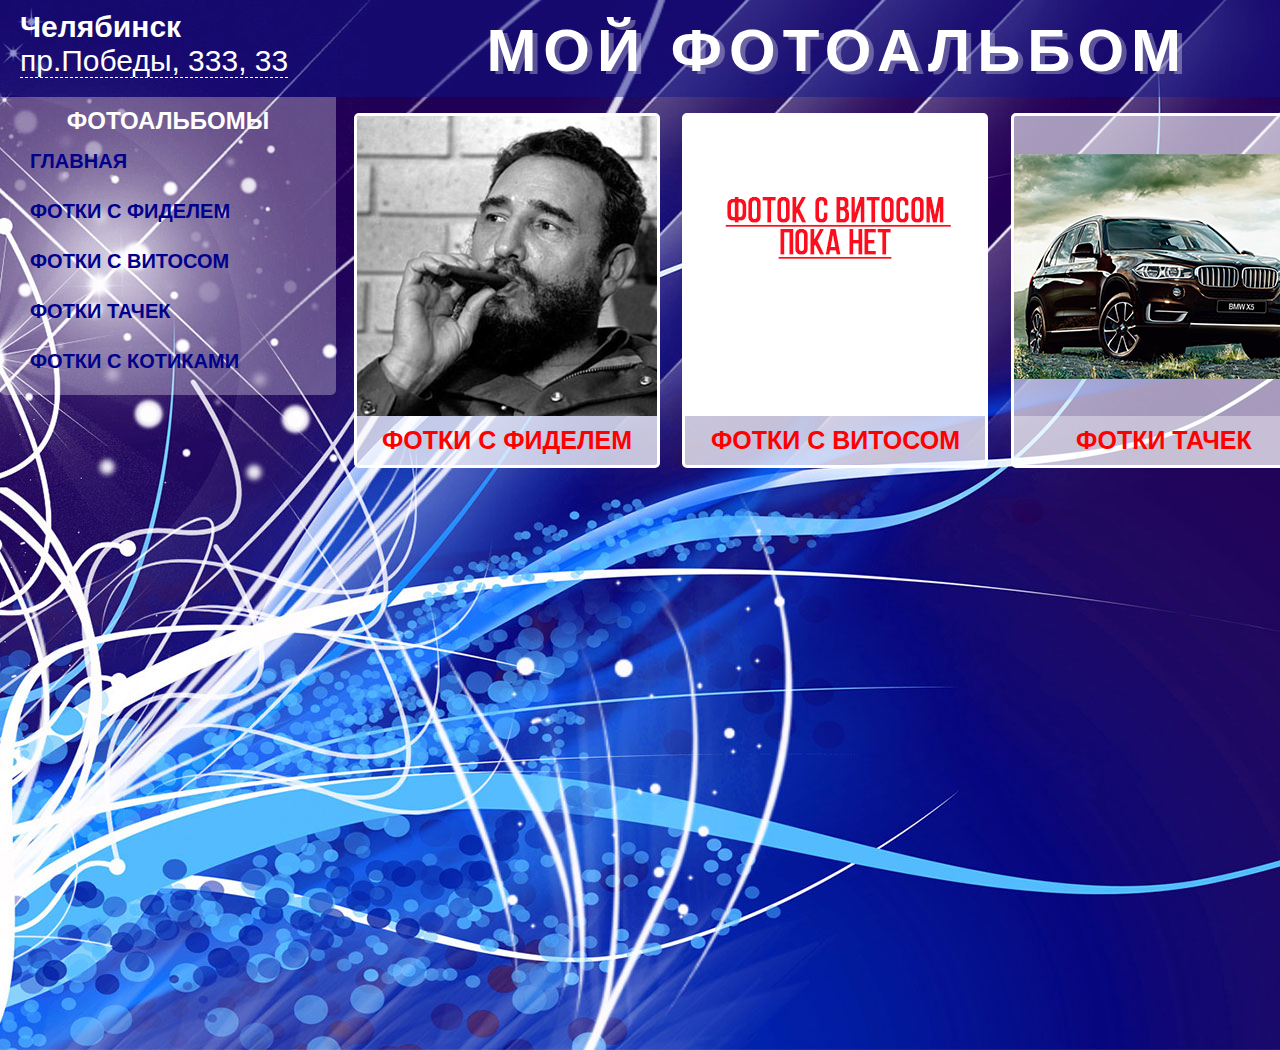
<file: 6/index.html>
<!DOCTYPE html>
<html>
    <head>
        <link rel="stylesheet" href="css/style.css">
        <link rel="stylesheet" href="css/fonts.css">
        <title></title>        
    </head>
    <body>
         <header>
          <div class="top_line">
             <div class="address">
                <strong>Челябинск</strong>
                <a href="#">пр.Победы, 333, 33</a>                 
             </div> 
             <div class="title">
                 <h1>Мой фотоальбом</h1>
             </div> 
             <div class="phone">
                 <strong>7 905 835 35 35</strong>
             </div>
          </div> 
         <section>
             <nav class="menu">
                 <ul>
                     <h2>Фотоальбомы</h2>
                     <li><a href="../6/index.html">Главная</a></li>
                     <li><a href="../6/album_fidel.html">Фотки с Фиделем</a></li>
                     <li><a href="../6/album_vitus.html">Фотки с Витосом</a></li>
                     <li><a href="../6/album_cars.html">Фотки тачек</a></li>
                     <li><a href="../6/album_cats.html">Фотки с котиками</a></li>
                 </ul>
             </nav>
             <div class="albums">
                <ul>
                    <li>
                       <a href="../6/album_fidel.html">
                        <div class="album">
                            <img src="../6/image/Fidel/Fidel_1.jpg" alt="Фидель">
                        </div>
                        <h4>Фотки с Фиделем</h4>
                        </a>
                    </li>
                    <li>
                       <a href="../6/album_vitus.html">
                        <div class="album">
                            <img src="../6/image/Vitus/Vitus_none.png" alt="пусто">
                        </div>
                        <h4>Фотки с Витосом</h4>
                       </a>
                    </li>
                    <li>
                      <a href="../6/album_cars.html">
                        <div class="album">
                            <img src="../6/image/Car/BMW_X5.png" alt="Бэха">
                        </div>
                        <h4>Фотки тачек</h4>
                      </a>
                    </li>
                    <li>
                      <a href="../6/album_cats.html">
                        <div class="album">
                            <img src="../6/image/Cats/Kitten.png" alt="Котятки">
                        </div>
                        <h4>Фотки с котиками</h4>
                      </a>
                    </li>
                </ul>
             </div>
         </section>                        
          
         </header>

    </body>
</html>
</file>
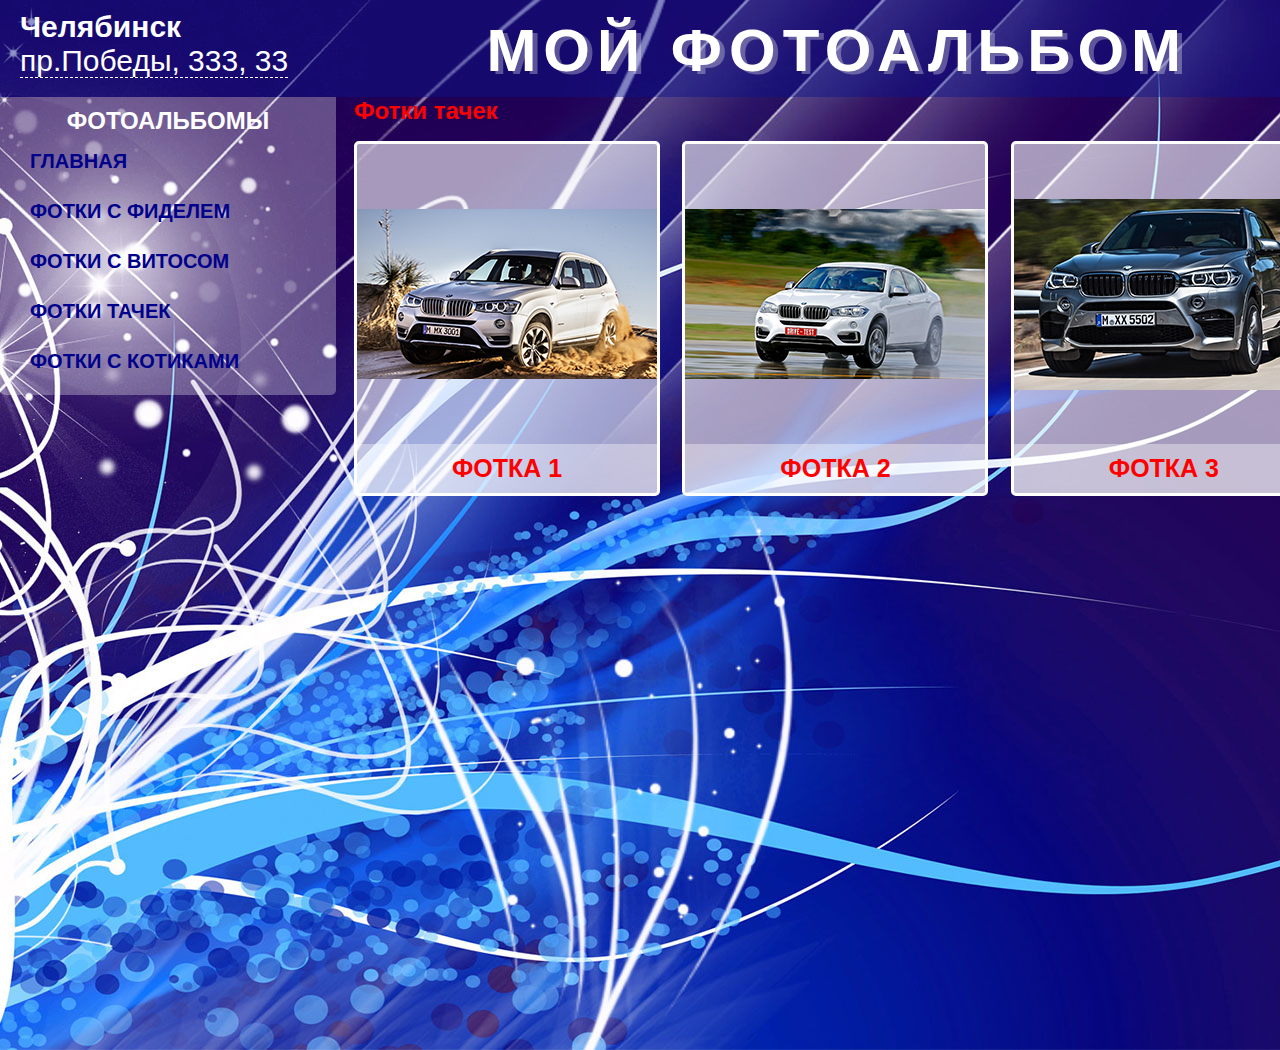
<file: 6/album_cars.html>
<!DOCTYPE html>
<html>
    <head>
        <link rel="stylesheet" href="css/style_album.css">
        <link rel="stylesheet" href="css/fonts.css">
        <title></title>        
    </head>
    <body>
         <header>
          <div class="top_line">
             <div class="address">
                <strong>Челябинск</strong>
                <a href="#">пр.Победы, 333, 33</a>                 
             </div> 
             <div class="title">
                 <h1>Мой фотоальбом</h1>
             </div> 
             <div class="phone">
                 <strong>7 905 835 35 35</strong>
             </div>
          </div> 
         <section>
             <nav class="menu">
                 <ul>
                     <h2>Фотоальбомы</h2>
                     <li><a href="../6/index.html">Главная</a></li>
                     <li><a href="../6/album_fidel.html">Фотки с Фиделем</a></li>
                     <li><a href="../6/album_vitus.html">Фотки с Витосом</a></li>
                     <li><a href="../6/album_cars.html">Фотки тачек</a></li>
                     <li><a href="../6/album_cats.html">Фотки с котиками</a></li>
                 </ul>
             </nav>
             <div class="albums">
               <div class="album_name">
                   <h2>Фотки тачек</h2>
               </div>
                <ul>
                    <li>
                       <a href="">
                        <div class="album">
                            <img src="../6/image/Car/BMW_2.png" alt="Бэха">
                        </div>
                        <h4>Фотка 1</h4>
                        </a>
                    </li>
                    <li>
                       <a href="">
                        <div class="album">
                            <img src="../6/image/Car/BMW_3.png" alt="Еще одна бэха">
                        </div>
                        <h4>Фотка 2</h4>
                       </a>
                    </li>
                    <li>
                      <a href="">
                        <div class="album">
                            <img src="../6/image/Car/BMW_4.png" alt="И ещё одна">
                        </div>
                        <h4>Фотка 3</h4>
                      </a>
                    </li>
                </ul>
             </div>
         </section>                        
          
         </header>

    </body>
</html>
</file>
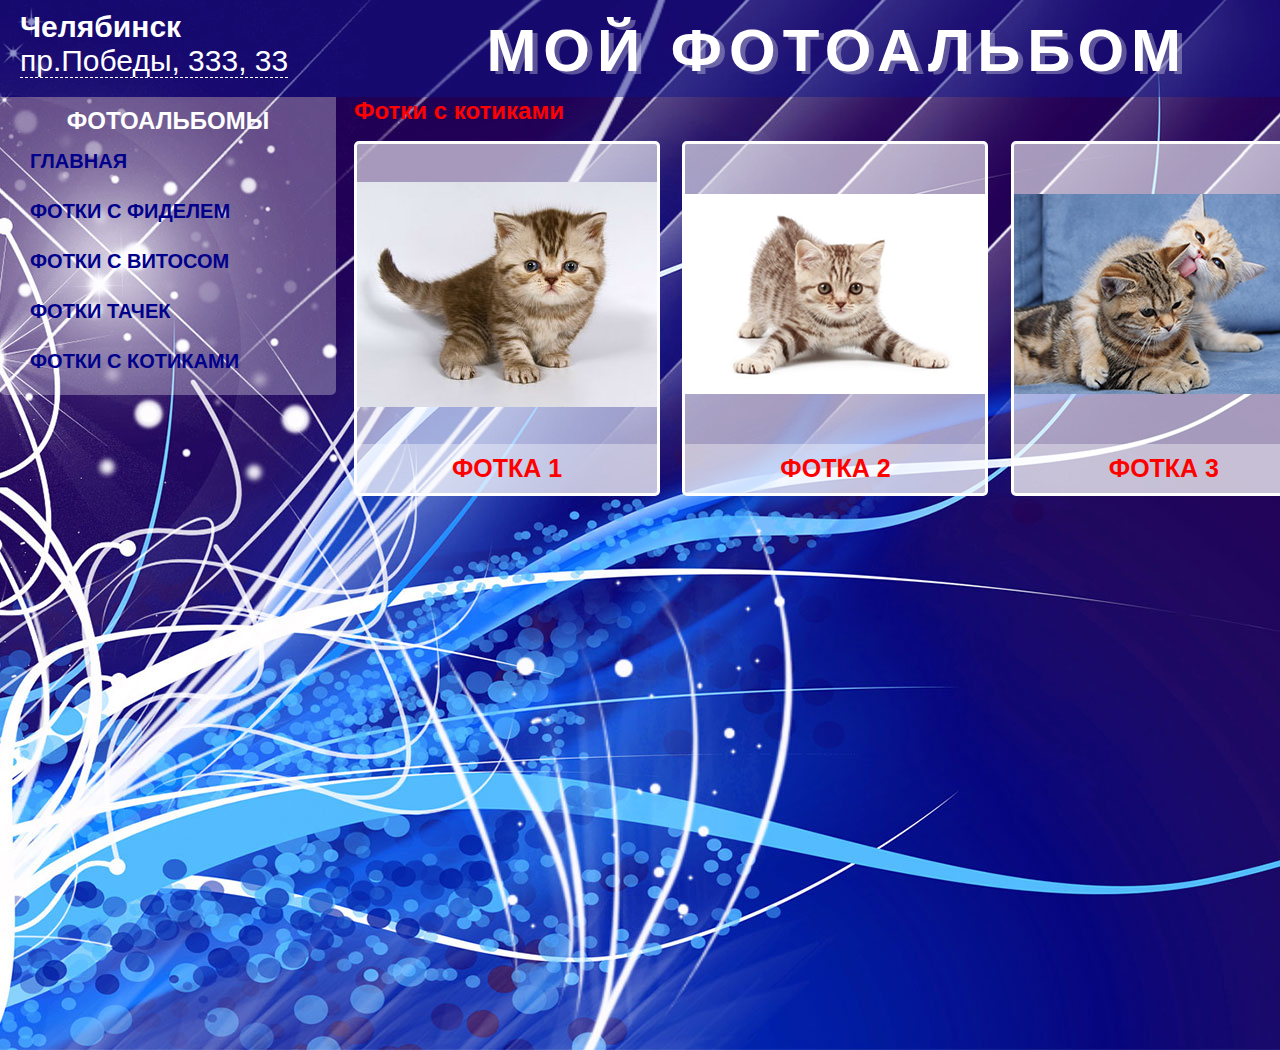
<file: 6/album_cats.html>
<!DOCTYPE html>
<html>
    <head>
        <link rel="stylesheet" href="css/style_album.css">
        <link rel="stylesheet" href="css/fonts.css">
        <title></title>        
    </head>
    <body>
         <header>
          <div class="top_line">
             <div class="address">
                <strong>Челябинск</strong>
                <a href="#">пр.Победы, 333, 33</a>                 
             </div> 
             <div class="title">
                 <h1>Мой фотоальбом</h1>
             </div> 
             <div class="phone">
                 <strong>7 905 835 35 35</strong>
             </div>
          </div> 
         <section>
             <nav class="menu">
                 <ul>
                     <h2>Фотоальбомы</h2>
                     <li><a href="../6/index.html">Главная</a></li>
                     <li><a href="../6/album_fidel.html">Фотки с Фиделем</a></li>
                     <li><a href="../6/album_vitus.html">Фотки с Витосом</a></li>
                     <li><a href="../6/album_cars.html">Фотки тачек</a></li>
                     <li><a href="../6/album_cats.html">Фотки с котиками</a></li>
                 </ul>
             </nav>
             <div class="albums">
               <div class="album_name">
                   <h2>Фотки с котиками</h2>
               </div>
                <ul>
                    <li>
                       <a href="">
                        <div class="album">
                            <img src="../6/image/Cats/Kitten_2.png" alt="Котеги">
                        </div>
                        <h4>Фотка 1</h4>
                        </a>
                    </li>
                    <li>
                       <a href="">
                        <div class="album">
                            <img src="../6/image/Cats/Kitten_3.png" alt="Котеги">
                        </div>
                        <h4>Фотка 2</h4>
                       </a>
                    </li>
                    <li>
                      <a href="">
                        <div class="album">
                            <img src="../6/image/Cats/Kitten_4.png" alt="Котеги">
                        </div>
                        <h4>Фотка 3</h4>
                      </a>
                    </li>
                    <li>
                      <a href="">
                        <div class="album">
                            <img src="../6/image/Cats/Kitten_5.png" alt="Котеги">
                        </div>
                        <h4>Фотка 4</h4>
                      </a>
                    </li>
                </ul>
             </div>
         </section>                        
          
         </header>

    </body>
</html>
</file>
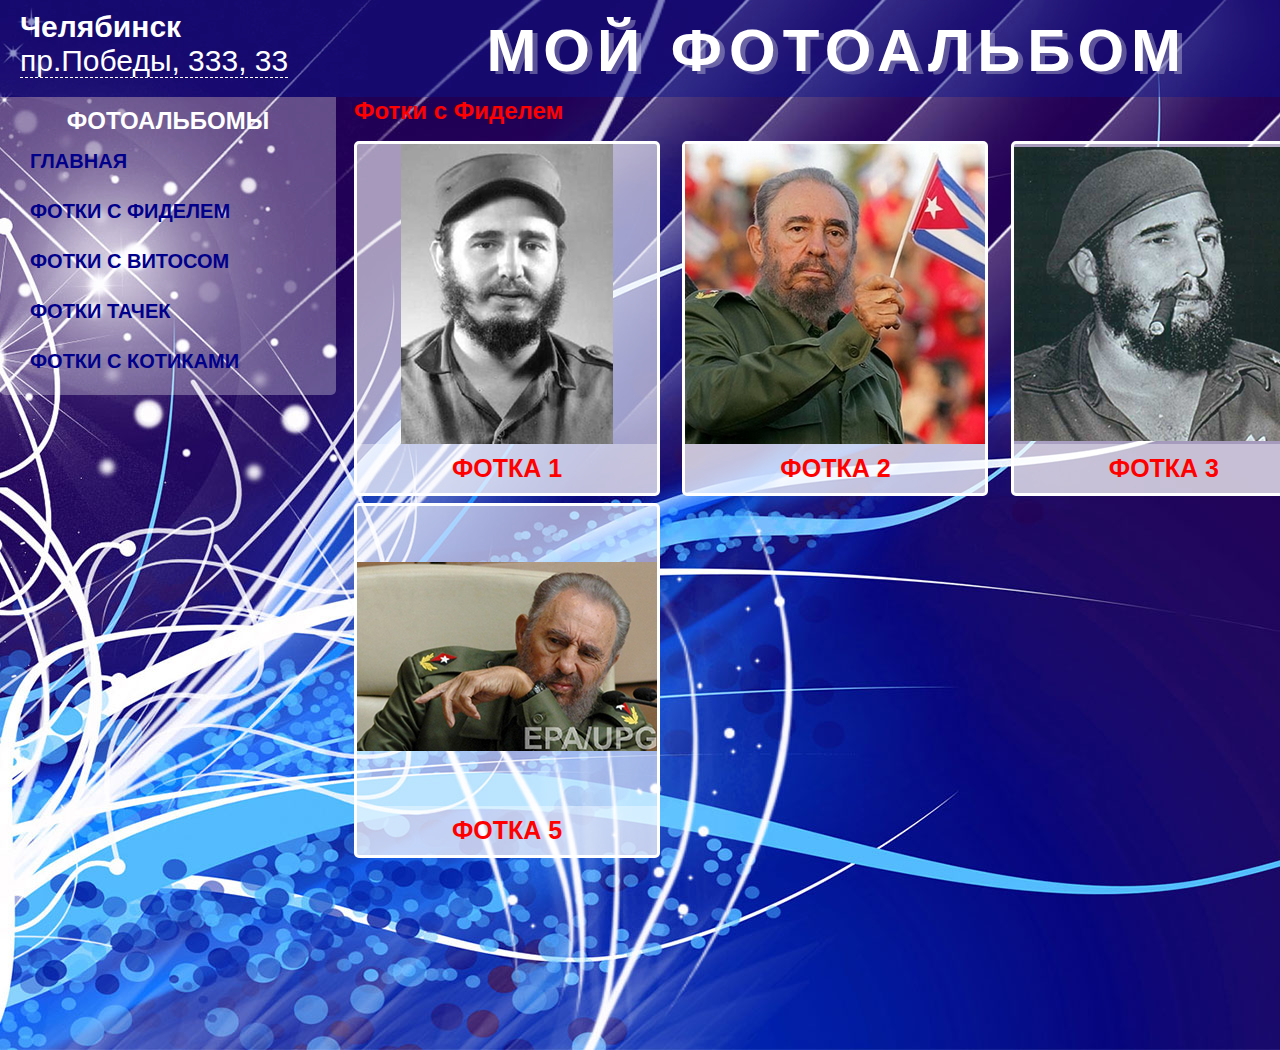
<file: 6/album_fidel.html>
<!DOCTYPE html>
<html>
    <head>
        <link rel="stylesheet" href="css/style_album.css">
        <link rel="stylesheet" href="css/fonts.css">
        <title></title>        
    </head>
    <body>
         <header>
          <div class="top_line">
             <div class="address">
                <strong>Челябинск</strong>
                <a href="#">пр.Победы, 333, 33</a>                 
             </div> 
             <div class="title">
                 <h1>Мой фотоальбом</h1>
             </div> 
             <div class="phone">
                 <strong>7 905 835 35 35</strong>
             </div>
          </div> 
         <section>
             <nav class="menu">
                 <ul>
                     <h2>Фотоальбомы</h2>
                     <li><a href="../6/index.html">Главная</a></li>
                     <li><a href="../6/album_fidel.html">Фотки с Фиделем</a></li>
                     <li><a href="../6/album_vitus.html">Фотки с Витосом</a></li>
                     <li><a href="../6/album_cars.html">Фотки тачек</a></li>
                     <li><a href="../6/album_cats.html">Фотки с котиками</a></li>
                 </ul>
             </nav>
             <div class="albums">
               <div class="album_name">
                   <h2>Фотки с Фиделем</h2>
               </div>
                <ul>
                    <li>
                       <a href="../6/album_fidel_foto_1.html">
                        <div class="album">
                            <img src="../6/image/Fidel/Fidel_2.png" alt="Фидель в молодости">
                        </div>
                        <h4>Фотка 1</h4>
                        </a>
                    </li>
                    <li>
                       <a href="../6/album_fidel_foto_2.html">
                        <div class="album">
                            <img src="../6/image/Fidel/Fidel_3.jpg" alt="Фидель флагом машет">
                        </div>
                        <h4>Фотка 2</h4>
                       </a>
                    </li>
                    <li>
                      <a href="../6/album_fidel_foto_3.html">
                        <div class="album">
                            <img src="../6/image/Fidel/Fidel_4.png" alt="Фидель с сигарой">
                        </div>
                        <h4>Фотка 3</h4>
                      </a>
                    </li>
                    <li>
                      <a href="../6/album_fidel_foto_4.html">
                        <div class="album">
                            <img src="../6/image/Fidel/Fidel_5.png" alt="Фидель учит уму-разуму">
                        </div>
                        <h4>Фотка 4</h4>
                      </a>
                    </li>
                    <li>
                      <a href="../6/album_fidel_foto_5.html">
                        <div class="album">
                            <img src="../6/image/Fidel/Fidel_6.png" alt="Фиделя закалебали">
                        </div>
                        <h4>Фотка 5</h4>
                      </a>
                    </li>
                </ul>
             </div>
         </section>                        
          
         </header>

    </body>
</html>
</file>
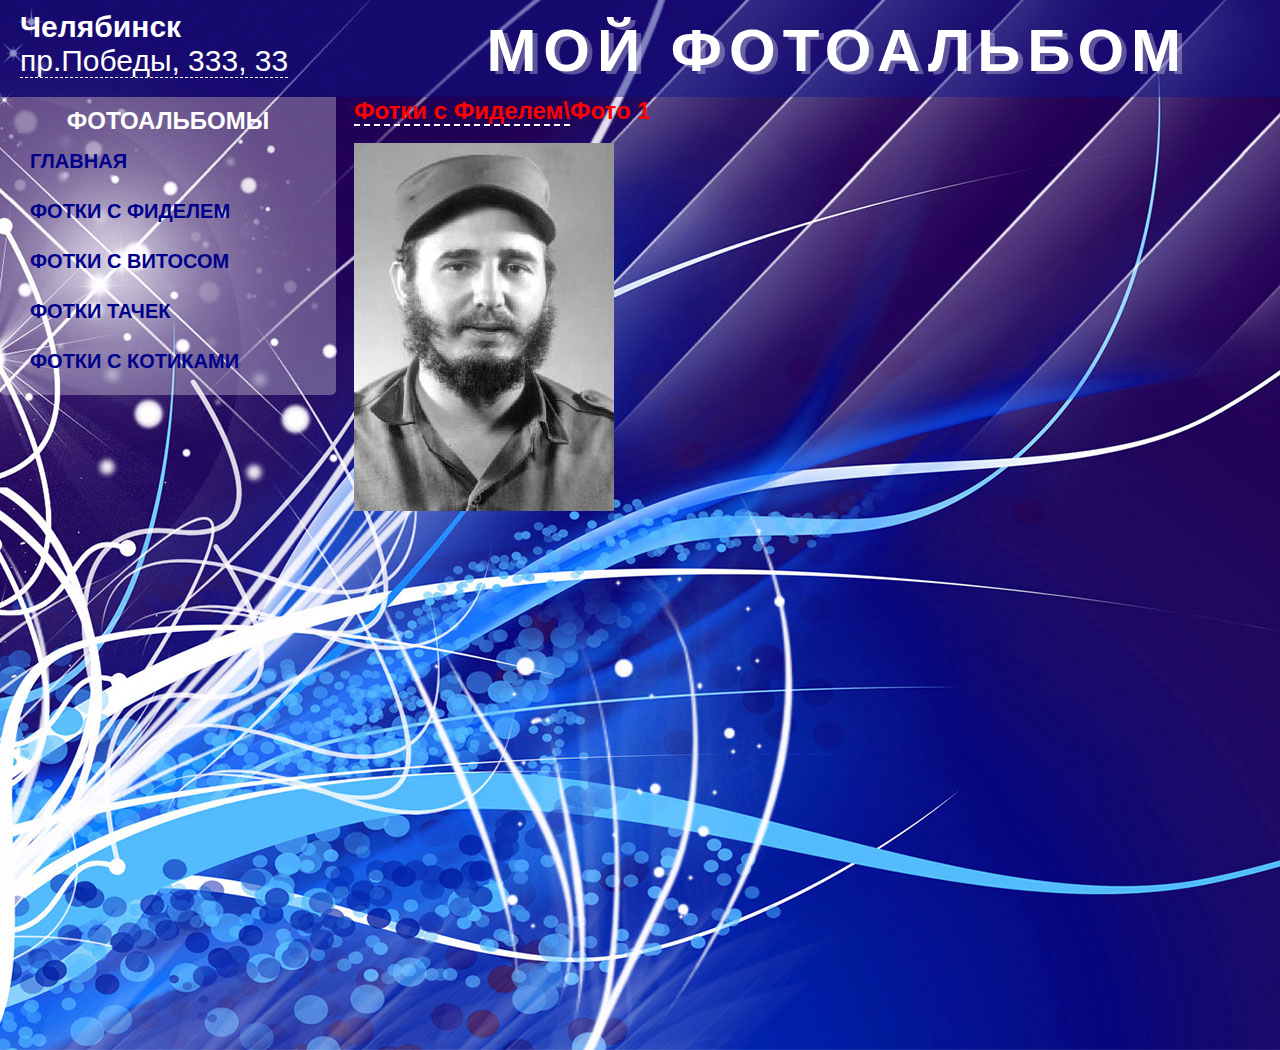
<file: 6/album_fidel_foto_1.html>
<!DOCTYPE html>
<html>
    <head>
        <link rel="stylesheet" href="css/style_photo.css">
        <link rel="stylesheet" href="css/fonts.css">
        <title></title>        
    </head>
    <body>
         <header>
          <div class="top_line">
             <div class="address">
                <strong>Челябинск</strong>
                <a href="#">пр.Победы, 333, 33</a>                 
             </div> 
             <div class="title">
                 <h1>Мой фотоальбом</h1>
             </div> 
             <div class="phone">
                 <strong>7 905 835 35 35</strong>
             </div>
          </div> 
         <section>
             <nav class="menu">
                 <ul>
                     <h2>Фотоальбомы</h2>
                     <li><a href="../6/index.html">Главная</a></li>
                     <li><a href="../6/album_fidel.html">Фотки с Фиделем</a></li>
                     <li><a href="../6/album_vitus.html">Фотки с Витосом</a></li>
                     <li><a href="../6/album_cars.html">Фотки тачек</a></li>
                     <li><a href="../6/album_cats.html">Фотки с котиками</a></li>
                 </ul>
             </nav>
             <div class="photo">
               <div class="photo_name">
                   <h2><a href="../6/album_fidel.html">Фотки с Фиделем\</a>Фото 1</h2>
               </div>
               <img src="../6/image/Fidel/Fidel_2.jpg" alt="Фидель">  
             </div>
         </section>                        
          
         </header>

    </body>
</html>
</file>
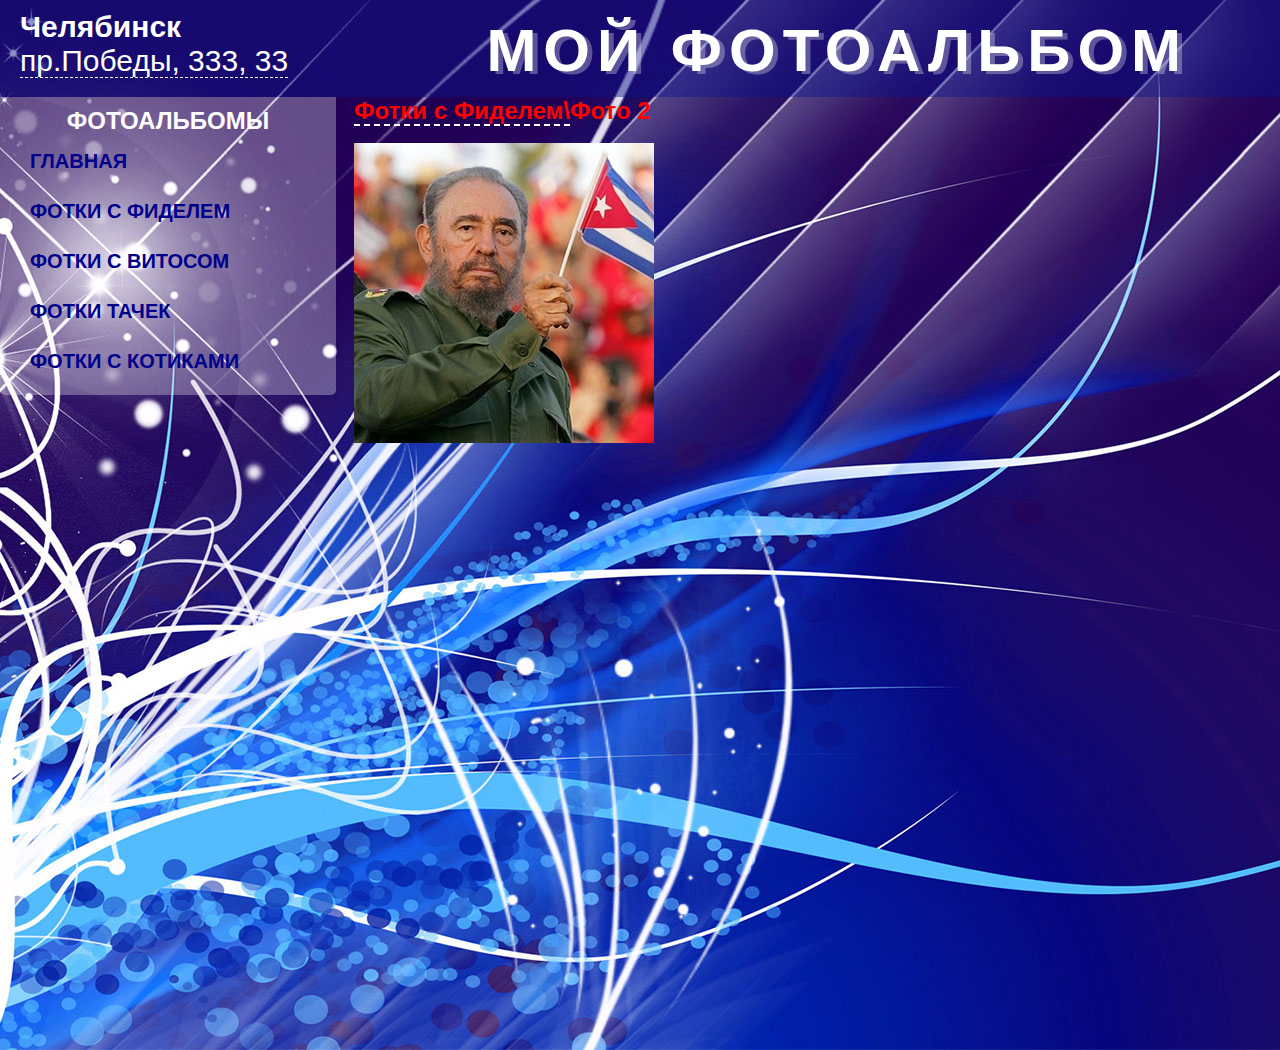
<file: 6/album_fidel_foto_2.html>
<!DOCTYPE html>
<html>
    <head>
        <link rel="stylesheet" href="css/style_photo.css">
        <link rel="stylesheet" href="css/fonts.css">
        <title></title>        
    </head>
    <body>
         <header>
          <div class="top_line">
             <div class="address">
                <strong>Челябинск</strong>
                <a href="#">пр.Победы, 333, 33</a>                 
             </div> 
             <div class="title">
                 <h1>Мой фотоальбом</h1>
             </div> 
             <div class="phone">
                 <strong>7 905 835 35 35</strong>
             </div>
          </div> 
         <section>
             <nav class="menu">
                 <ul>
                     <h2>Фотоальбомы</h2>
                     <li><a href="../6/index.html">Главная</a></li>
                     <li><a href="../6/album_fidel.html">Фотки с Фиделем</a></li>
                     <li><a href="../6/album_vitus.html">Фотки с Витосом</a></li>
                     <li><a href="../6/album_cars.html">Фотки тачек</a></li>
                     <li><a href="../6/album_cats.html">Фотки с котиками</a></li>
                 </ul>
             </nav>
             <div class="photo">
               <div class="photo_name">
                   <h2><a href="../6/album_fidel.html">Фотки с Фиделем\</a>Фото 2</h2>
               </div>
               <img src="../6/image/Fidel/Fidel_3.jpg" alt="Фидель">  
             </div>
         </section>                        
          
         </header>

    </body>
</html>
</file>
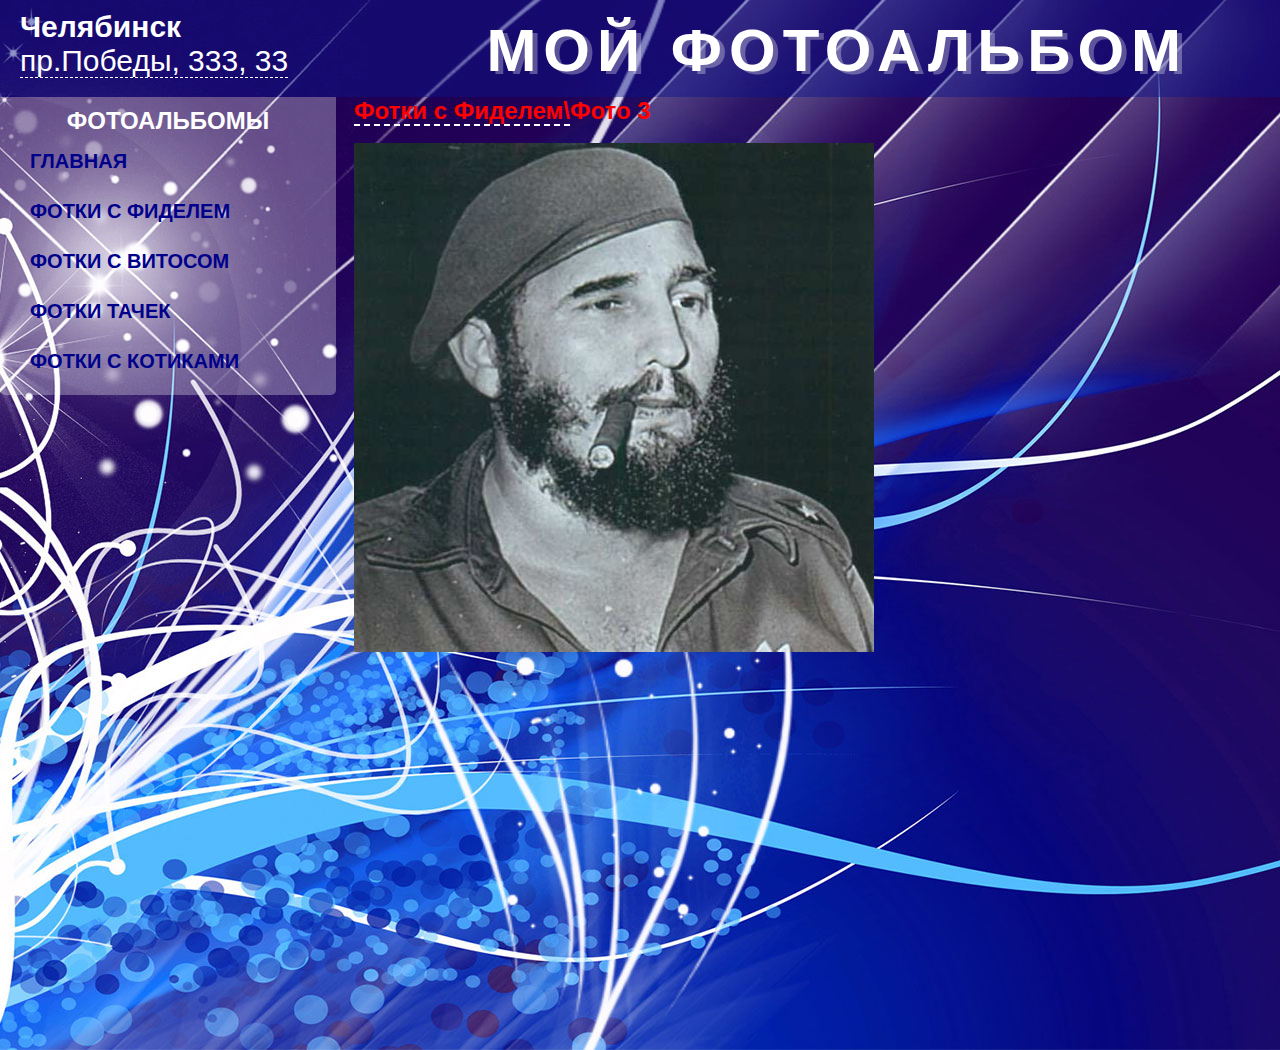
<file: 6/album_fidel_foto_3.html>
<!DOCTYPE html>
<html>
    <head>
        <link rel="stylesheet" href="css/style_photo.css">
        <link rel="stylesheet" href="css/fonts.css">
        <title></title>        
    </head>
    <body>
         <header>
          <div class="top_line">
             <div class="address">
                <strong>Челябинск</strong>
                <a href="#">пр.Победы, 333, 33</a>                 
             </div> 
             <div class="title">
                 <h1>Мой фотоальбом</h1>
             </div> 
             <div class="phone">
                 <strong>7 905 835 35 35</strong>
             </div>
          </div> 
         <section>
             <nav class="menu">
                 <ul>
                     <h2>Фотоальбомы</h2>
                     <li><a href="../6/index.html">Главная</a></li>
                     <li><a href="../6/album_fidel.html">Фотки с Фиделем</a></li>
                     <li><a href="../6/album_vitus.html">Фотки с Витосом</a></li>
                     <li><a href="../6/album_cars.html">Фотки тачек</a></li>
                     <li><a href="../6/album_cats.html">Фотки с котиками</a></li>
                 </ul>
             </nav>
             <div class="photo">
               <div class="photo_name">
                   <h2><a href="../6/album_fidel.html">Фотки с Фиделем\</a>Фото 3</h2>
               </div>
               <img src="../6/image/Fidel/Fidel_4.jpg" alt="Фидель">  
             </div>
         </section>                        
          
         </header>

    </body>
</html>
</file>
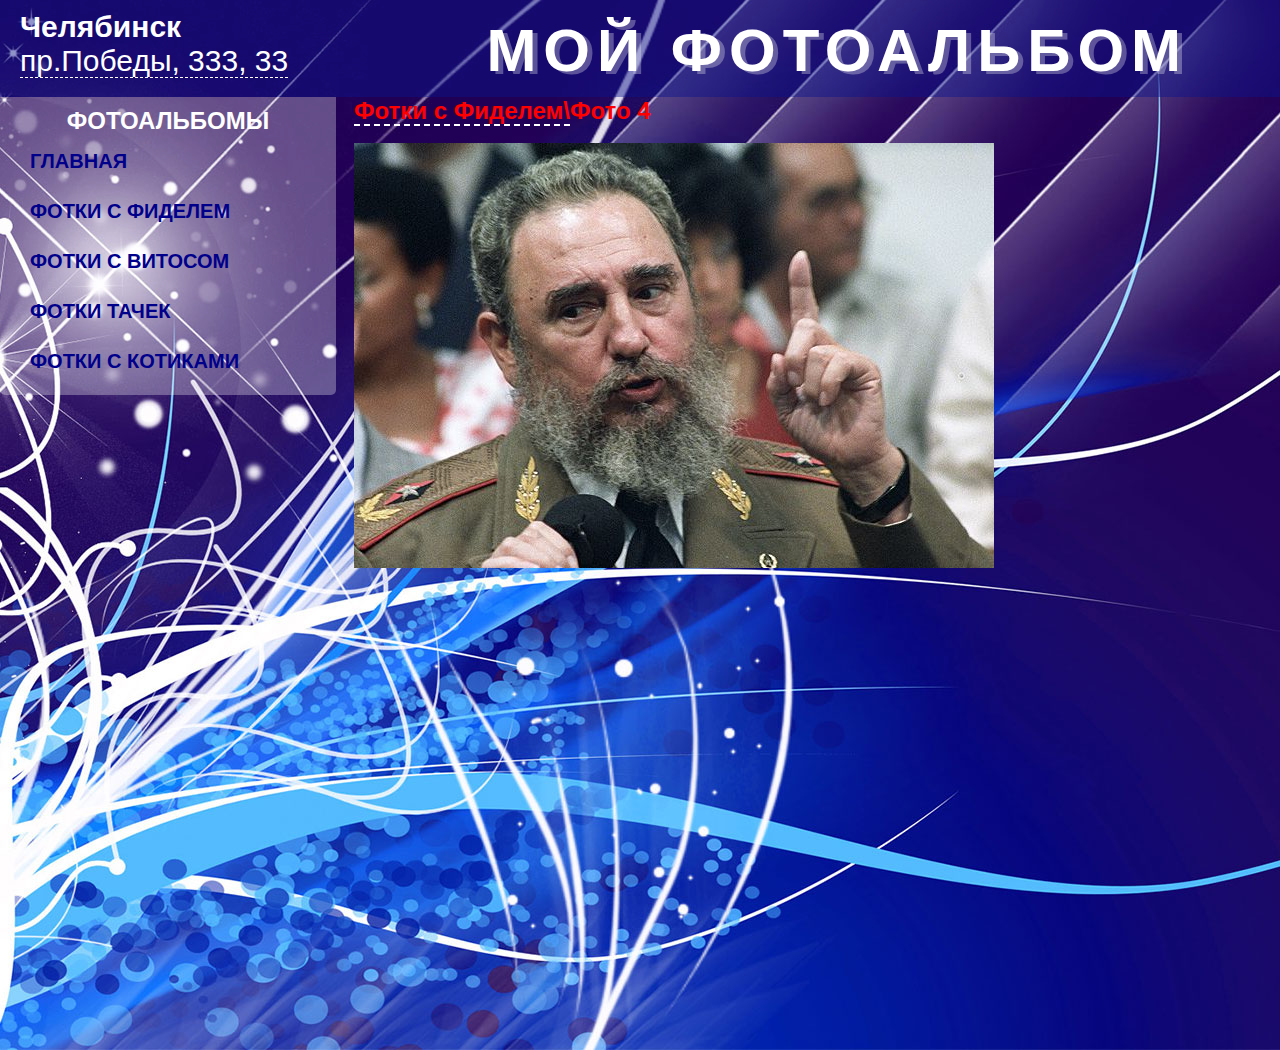
<file: 6/album_fidel_foto_4.html>
<!DOCTYPE html>
<html>
    <head>
        <link rel="stylesheet" href="css/style_photo.css">
        <link rel="stylesheet" href="css/fonts.css">
        <title></title>        
    </head>
    <body>
         <header>
          <div class="top_line">
             <div class="address">
                <strong>Челябинск</strong>
                <a href="#">пр.Победы, 333, 33</a>                 
             </div> 
             <div class="title">
                 <h1>Мой фотоальбом</h1>
             </div> 
             <div class="phone">
                 <strong>7 905 835 35 35</strong>
             </div>
          </div> 
         <section>
             <nav class="menu">
                 <ul>
                     <h2>Фотоальбомы</h2>
                     <li><a href="../6/index.html">Главная</a></li>
                     <li><a href="../6/album_fidel.html">Фотки с Фиделем</a></li>
                     <li><a href="../6/album_vitus.html">Фотки с Витосом</a></li>
                     <li><a href="../6/album_cars.html">Фотки тачек</a></li>
                     <li><a href="../6/album_cats.html">Фотки с котиками</a></li>
                 </ul>
             </nav>
             <div class="photo">
               <div class="photo_name">
                   <h2><a href="../6/album_fidel.html">Фотки с Фиделем\</a>Фото 4</h2>
               </div>
               <img src="../6/image/Fidel/Fidel_5.jpg" alt="Фидель">  
             </div>
         </section>                        
          
         </header>

    </body>
</html>
</file>
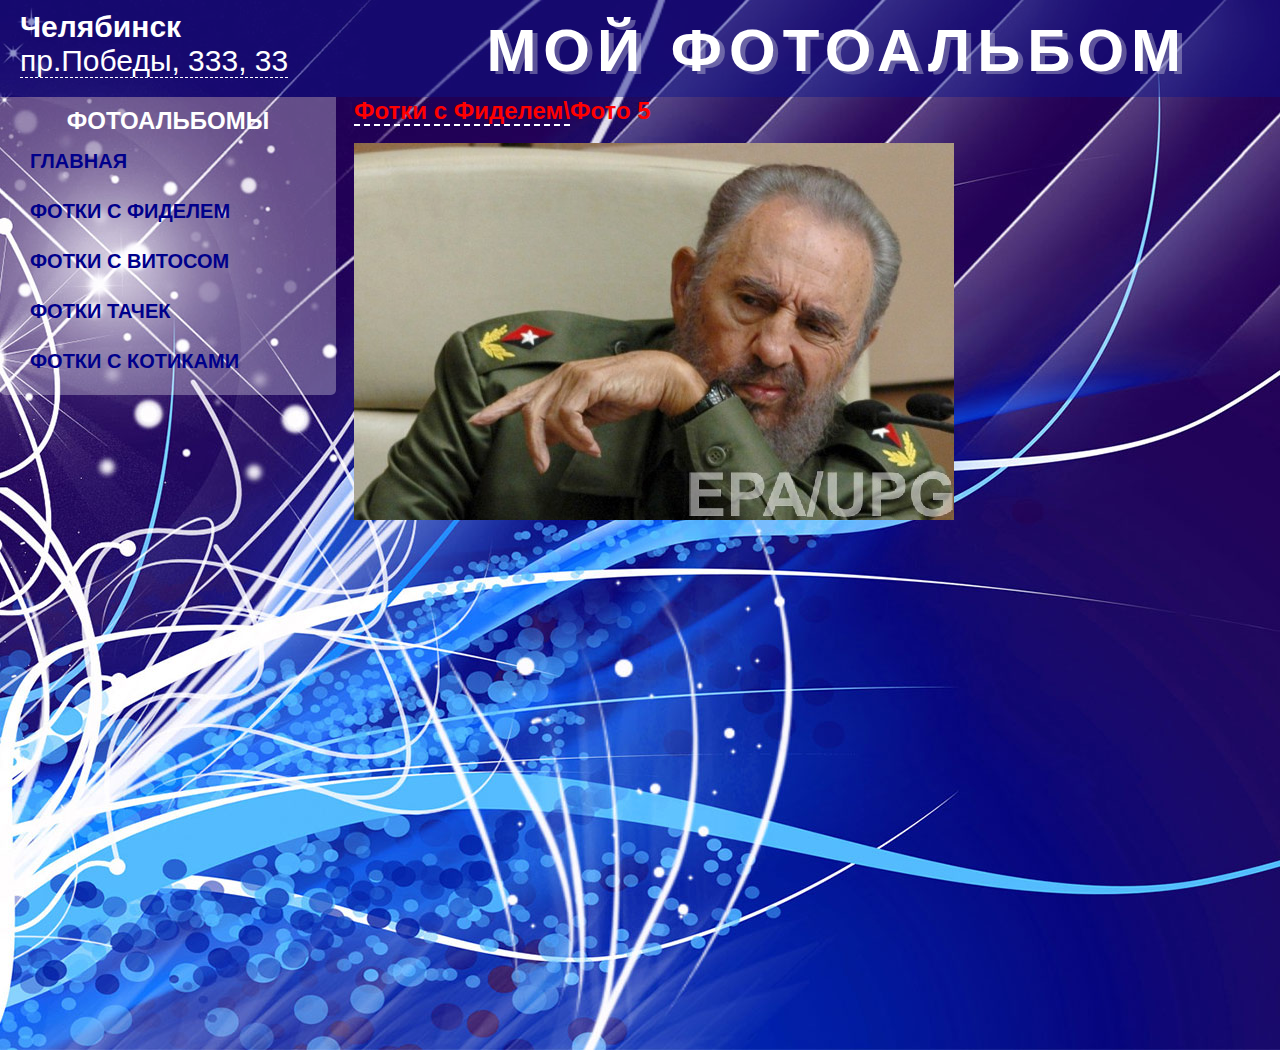
<file: 6/album_fidel_foto_5.html>
<!DOCTYPE html>
<html>
    <head>
        <link rel="stylesheet" href="css/style_photo.css">
        <link rel="stylesheet" href="css/fonts.css">
        <title></title>        
    </head>
    <body>
         <header>
          <div class="top_line">
             <div class="address">
                <strong>Челябинск</strong>
                <a href="#">пр.Победы, 333, 33</a>                 
             </div> 
             <div class="title">
                 <h1>Мой фотоальбом</h1>
             </div> 
             <div class="phone">
                 <strong>7 905 835 35 35</strong>
             </div>
          </div> 
         <section>
             <nav class="menu">
                 <ul>
                     <h2>Фотоальбомы</h2>
                     <li><a href="../6/index.html">Главная</a></li>
                     <li><a href="../6/album_fidel.html">Фотки с Фиделем</a></li>
                     <li><a href="../6/album_vitus.html">Фотки с Витосом</a></li>
                     <li><a href="../6/album_cars.html">Фотки тачек</a></li>
                     <li><a href="../6/album_cats.html">Фотки с котиками</a></li>
                 </ul>
             </nav>
             <div class="photo">
               <div class="photo_name">
                   <h2><a href="../6/album_fidel.html">Фотки с Фиделем\</a>Фото 5</h2>
               </div>
               <img src="../6/image/Fidel/Fidel_6.jpg" alt="Фидель">  
             </div>
         </section>                        
          
         </header>

    </body>
</html>
</file>
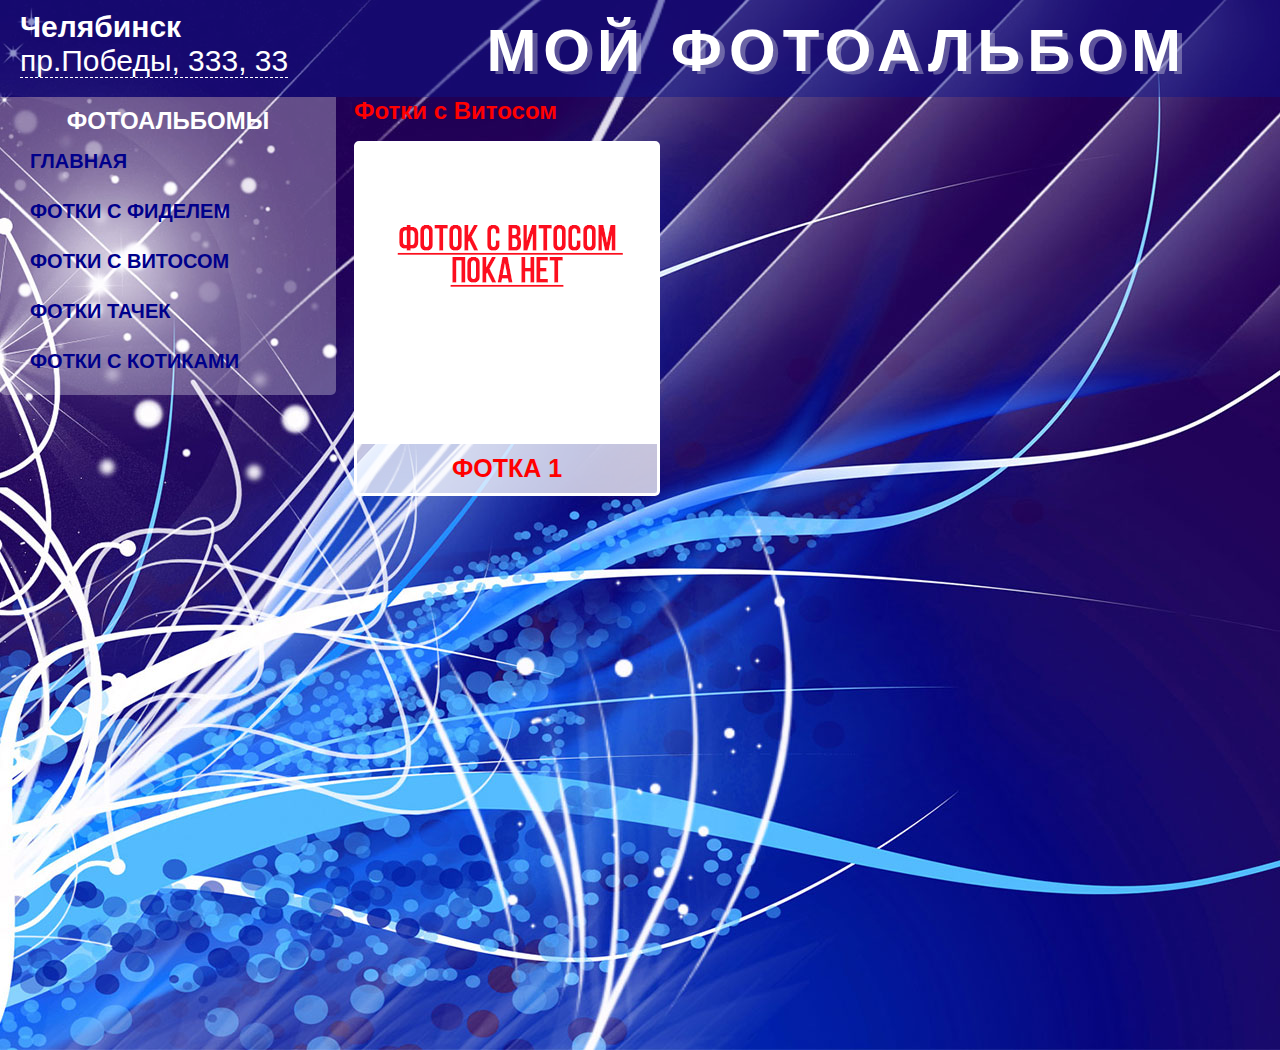
<file: 6/album_vitus.html>
<!DOCTYPE html>
<html>
    <head>
        <link rel="stylesheet" href="css/style_album.css">
        <link rel="stylesheet" href="css/fonts.css">
        <title></title>        
    </head>
    <body>
         <header>
          <div class="top_line">
             <div class="address">
                <strong>Челябинск</strong>
                <a href="#">пр.Победы, 333, 33</a>                 
             </div> 
             <div class="title">
                 <h1>Мой фотоальбом</h1>
             </div> 
             <div class="phone">
                 <strong>7 905 835 35 35</strong>
             </div>
          </div> 
         <section>
             <nav class="menu">
                 <ul>
                     <h2>Фотоальбомы</h2>
                     <li><a href="../6/index.html">Главная</a></li>
                     <li><a href="../6/album_fidel.html">Фотки с Фиделем</a></li>
                     <li><a href="../6/album_vitus.html">Фотки с Витосом</a></li>
                     <li><a href="../6/album_cars.html">Фотки тачек</a></li>
                     <li><a href="../6/album_cats.html">Фотки с котиками</a></li>
                 </ul>
             </nav>
             <div class="albums">
               <div class="album_name">
                   <h2>Фотки с Витосом</h2>
               </div>
                <ul>
                    <li>
                       <a href="">
                        <div class="album">
                            <img src="../6/image/Vitus/Vitus_none.png" alt="Пусто">
                        </div>
                        <h4>Фотка 1</h4>
                        </a>
                    </li>
                </ul>
             </div>
         </section>                        
          
         </header>

    </body>
</html>
</file>
<file: 6/css/style.css>
body{
    margin: 0px;
    background-color: #22045A;
}

header{
    background-image: url(../image/bg.jpg);
    min-height: 1050px;
    background-repeat: no-repeat;
    background-position: top center;
    font-family: "Arial";
    color: #fff;
}
    
.top_line{
    min-height: 97px;
    width: 100%;
    background-color: rgba(8,19,143, 0.45);
    margin: 0 auto;
    width: 1680px;
    padding: 0px;
}

.top_line .address{
    display: inline-block;
    width: 18%;
    font-size: 30px;
    padding: 10px 20px;
}

.top_line .address a{
    text-decoration: none;
    border-bottom: 1px dashed #fff;
    color: #fff;
}


.top_line .title{
    display: inline-block;
    width: 56%;
    height: 100%;
    font-size: 30px;
    padding: 10px 20px;
}
.top_line .title h1{
    margin: 0;
    padding: 0;
    text-align: center;
    font-family: 'Arial';
    text-transform: uppercase;
    text-shadow: 5px 3px rgba(255, 255, 255, 0.3);
    letter-spacing: 7px;
    
}
.top_line .phone{
    display: inline-block;
    width: 18%;
    font-size: 40px;
    padding: 25px 20px;
    float: right;
    margin-top: auto;
}

.menu{
    float: left;    
    background: rgba(255,255,255,0.3);
    border-bottom-left-radius: 5px;
    border-bottom-right-radius: 5px;
    width: 20%;
}

.menu ul{
    margin: 0;
    padding: 10px;
}
.menu h2{
    margin: 0;
    text-transform: uppercase;
    text-align: center;
    font-weight: bold
    
}
.menu li{
    list-style: none;
    height: 50px;
}
.menu li a{
    display: block;
    text-decoration: none;
    text-transform: uppercase;
    padding-top: 15px;
    padding-left: 20px;
    color:darkblue; 
    font-weight: bold;
    font-size: 20px;
    margin: 0px;
    border-radius: 10px;
}

.menu li:hover a{
    background-color: rgba(255,255,255,0.8);
    height: 70%;
}

section{
    width: 1680px;
    margin: 0 auto;
    height: 950px;
    padding: 0;
}

.albums{
    display: inline-block;
    width: 78%;
}
.albums ul{
    padding: 0px;
}
.albums li{
    display: inline-block;
    border: 3px solid #fff;
    margin-left: 18px;
    margin-bottom: 7px;
    border-radius: 5px;
}

.albums .album{
    width: 300px;
    height: 300px; 
    background-color: rgba(255,255,255, 0.6);
}

.albums h4{
    margin: 0;
    padding: 10px;
    text-align: center;
    text-transform: uppercase;
    color: red;
    background-color: rgba(255,255,255, 0.75);
    font-size: 25px;
    text-decoration: none;
}

.albums a{
    text-decoration: none;
}

.albums li:hover h4{
    background-color: rgba(255,255,255, 0.95);
    color: orangered;
}

.albums li:hover{
    border: 3px solid #ddd;
}
</file>
<file: 6/css/fonts.css>
@font-face {
    font-family: 'BebasRegular';
    src: url('../fonts/BebasRegular/BebasRegular.eot');
    src: url('../fonts/BebasRegular/BebasRegular.eot?#iefix') format('embedded-opentype'),
         url('../fonts/BebasRegular/BebasRegular.woff') format('woff'),
         url('../fonts/BebasRegular/BebasRegular.ttf') format('truetype');
    font-style: normal;
    font-weight: normal;
}

@font-face {
    font-family: 'BebasBold';
    src: url('../fonts/BebasBold/BebasBold.eot');
    src: url('../fonts/BebasBold/BebasBold.eot?#iefix') format('embedded-opentype'),
         url('../fonts/BebasBold/BebasBold.woff') format('woff'),
         url('../fonts/BebasBold/BebasBold.ttf') format('truetype');
    font-style: normal;
    font-weight: normal;
}
</file>
<file: 6/css/style_album.css>
body{
    margin: 0px;
    background-color: #22045A;
}

header{
    background-image: url(../image/bg.jpg);
    min-height: 1050px;
    background-repeat: no-repeat;
    background-position: top center;
    font-family: "Arial";
    color: #fff;
}
    
.top_line{
    min-height: 97px;
    width: 100%;
    background-color: rgba(8,19,143, 0.45);
    margin: 0 auto;
    width: 1680px;
    padding: 0px;
}

.top_line .address{
    display: inline-block;
    width: 18%;
    font-size: 30px;
    padding: 10px 20px;
}

.top_line .address a{
    text-decoration: none;
    border-bottom: 1px dashed #fff;
    color: #fff;
}


.top_line .title{
    display: inline-block;
    width: 56%;
    height: 100%;
    font-size: 30px;
    padding: 10px 20px;
}
.top_line .title h1{
    margin: 0;
    padding: 0;
    text-align: center;
    font-family: 'Arial';
    text-transform: uppercase;
    text-shadow: 5px 3px rgba(255, 255, 255, 0.3);
    letter-spacing: 7px;
    
}
.top_line .phone{
    display: inline-block;
    width: 18%;
    font-size: 40px;
    padding: 25px 20px;
    float: right;
    margin-top: auto;
}

.menu{
    float: left;    
    background: rgba(255,255,255,0.3);
    border-bottom-left-radius: 5px;
    border-bottom-right-radius: 5px;
    width: 20%;
}

.menu ul{
    margin: 0;
    padding: 10px;
}
.menu h2{
    margin: 0;
    text-transform: uppercase;
    text-align: center;
    font-weight: bold
    
}
.menu li{
    list-style: none;
    height: 50px;
}
.menu li a{
    display: block;
    text-decoration: none;
    text-transform: uppercase;
    padding-top: 15px;
    padding-left: 20px;
    color:darkblue; 
    font-weight: bold;
    font-size: 20px;
    margin: 0px;
    border-radius: 10px;
}

.menu li:hover a{
    background-color: rgba(255,255,255,0.8);
    height: 70%;
}

section{
    width: 1680px;
    margin: 0 auto;
    height: 950px;
    padding: 0;
}

.albums{
    display: inline-block;
    width: 78%;
}
.albums ul{
    padding: 0px;
}
.albums li{
    display: inline-block;
    border: 3px solid #fff;
    margin-left: 18px;
    margin-bottom: 7px;
    border-radius: 5px;
}

.albums .album{
    width: 300px;
    height: 300px; 
    background-color: rgba(255,255,255, 0.6);
}

.albums h4{
    margin: 0;
    padding: 10px;
    text-align: center;
    text-transform: uppercase;
    color: red;
    background-color: rgba(255,255,255, 0.75);
    font-size: 25px;
    text-decoration: none;
}

.albums a{
    text-decoration: none;
}

.albums li:hover h4{
    background-color: rgba(255,255,255, 0.95);
    color: orangered;
}

.albums li:hover{
    border: 3px solid #ddd;
}

.albums .album_name h2{
    margin: 0px 18px;
    color: red;
}
</file>
<file: 6/css/style_photo.css>
body{
    margin: 0px;
    background-color: #22045A;
}

header{
    background-image: url(../image/bg.jpg);
    min-height: 1050px;
    background-repeat: no-repeat;
    background-position: top center;
    font-family: "Arial";
    color: #fff;
}
    
.top_line{
    min-height: 97px;
    width: 100%;
    background-color: rgba(8,19,143, 0.45);
    margin: 0 auto;
    width: 1680px;
    padding: 0px;
}

.top_line .address{
    display: inline-block;
    width: 18%;
    font-size: 30px;
    padding: 10px 20px;
}

.top_line .address a{
    text-decoration: none;
    border-bottom: 1px dashed #fff;
    color: #fff;
}


.top_line .title{
    display: inline-block;
    width: 56%;
    height: 100%;
    font-size: 30px;
    padding: 10px 20px;
}
.top_line .title h1{
    margin: 0;
    padding: 0;
    text-align: center;
    font-family: 'Arial';
    text-transform: uppercase;
    text-shadow: 5px 3px rgba(255, 255, 255, 0.3);
    letter-spacing: 7px;
    
}
.top_line .phone{
    display: inline-block;
    width: 18%;
    font-size: 40px;
    padding: 25px 20px;
    float: right;
    margin-top: auto;
}

.menu{
    float: left;    
    background: rgba(255,255,255,0.3);
    border-bottom-left-radius: 5px;
    border-bottom-right-radius: 5px;
    width: 20%;
}

.menu ul{
    margin: 0;
    padding: 10px;
}
.menu h2{
    margin: 0;
    text-transform: uppercase;
    text-align: center;
    font-weight: bold
    
}
.menu li{
    list-style: none;
    height: 50px;
}
.menu li a{
    display: block;
    text-decoration: none;
    text-transform: uppercase;
    padding-top: 15px;
    padding-left: 20px;
    color:darkblue; 
    font-weight: bold;
    font-size: 20px;
    margin: 0px;
    border-radius: 10px;
}

.menu li:hover a{
    background-color: rgba(255,255,255,0.8);
    height: 70%;
}

section{
    width: 1680px;
    margin: 0 auto;
    height: 950px;
    padding: 0;
}

.photo{
    display: inline-block;
}
.photo h2{
    color: red;
    margin: 0px 18px;
}

.photo img{
    margin: 18px;    
}

.photo a{
    color: red;
    text-decoration: none;
    border-bottom: 2px dashed #fff;
}

.photo a:hover{
    border-bottom: 2px dashed #fff;
    border-color: blue;
}
</file>
